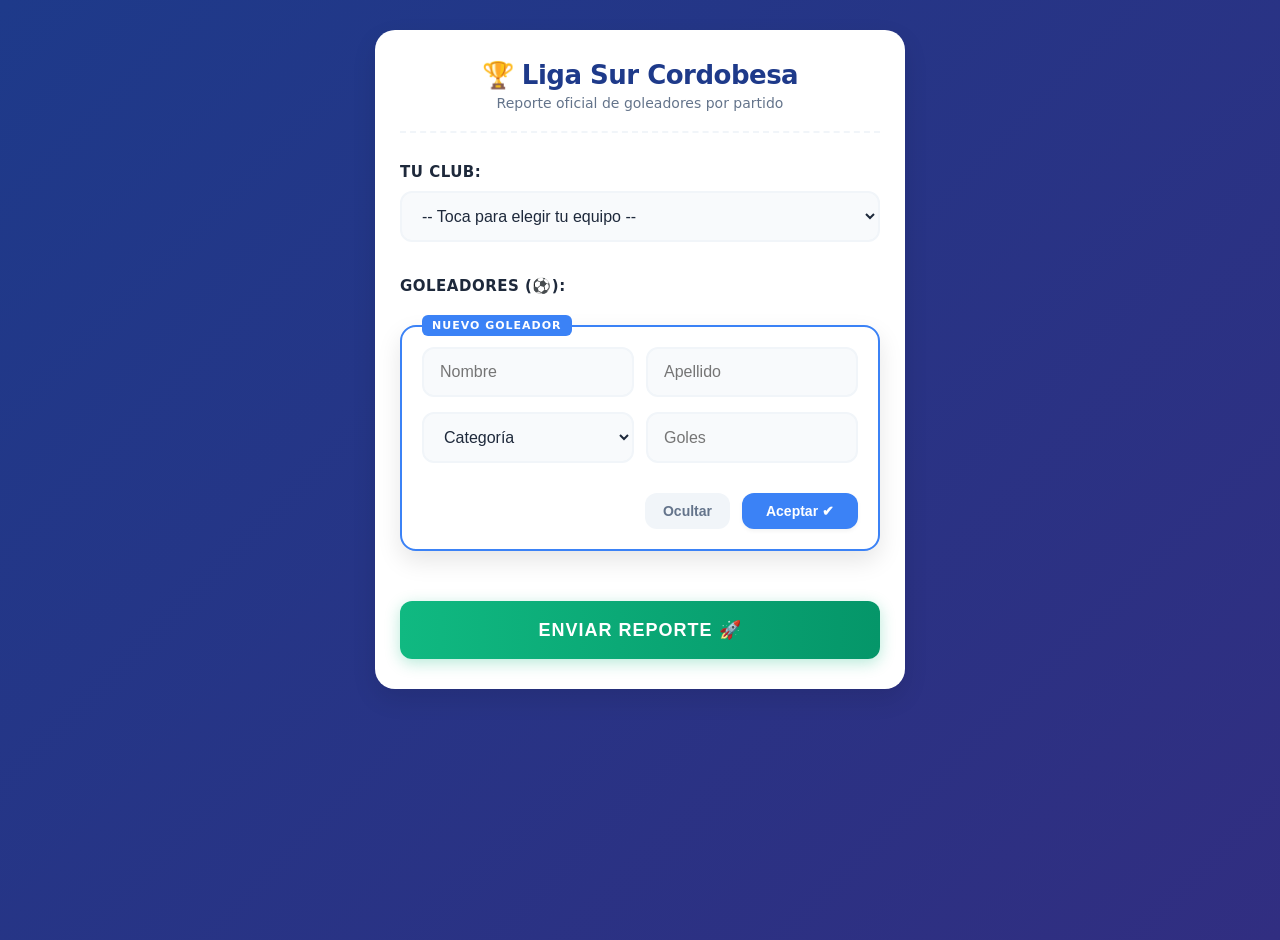
<file: datos.html>
<!DOCTYPE html>
<html lang="es">
<head>
    <meta charset="UTF-8">
    <meta name="viewport" content="width=device-width, initial-scale=1.0">
    <title>Reporte Liga | Liga Sur Cordobesa</title>
    <style>
        :root {
            /* Paleta de colores deportivos y modernos */
            --bg-gradient: linear-gradient(135deg, #1e3a8a 0%, #312e81 100%);
            --bg-card: #ffffff;
            --primary: #3b82f6; 
            --primary-hover: #2563eb;
            --accent-green: linear-gradient(to right, #10b981, #059669);
            --text-main: #1e293b;
            --text-secondary: #64748b;
            --border: #e2e8f0;
            --danger: #ef4444; 
            --danger-hover: #dc2626;
            --shadow-sm: 0 2px 4px rgba(0,0,0,0.05);
            --shadow-md: 0 10px 25px rgba(0,0,0,0.1);
        }

        body {
            font-family: 'Segoe UI', system-ui, -apple-system, sans-serif;
            background: var(--bg-gradient);
            margin: 0;
            padding: 20px;
            color: var(--text-main);
            min-height: 100vh;
            display: flex;
            justify-content: center;
            align-items: flex-start;
        }

        .container {
            width: 100%;
            max-width: 480px;
            background-color: var(--bg-card);
            padding: 30px 25px;
            border-radius: 20px;
            box-shadow: var(--shadow-md);
            margin-top: 10px;
            margin-bottom: 30px;
        }

        /* Encabezado */
        .header-app {
            text-align: center;
            margin-bottom: 30px;
            padding-bottom: 20px;
            border-bottom: 2px dashed #f1f5f9;
        }

        .header-app h2 {
            margin: 0;
            font-size: 26px;
            color: #1e3a8a;
            font-weight: 800;
            letter-spacing: -0.5px;
        }

        .header-app p {
            margin: 5px 0 0 0;
            color: var(--text-secondary);
            font-size: 14px;
        }

        label {
            font-weight: 700;
            color: var(--text-main);
            display: block;
            margin-bottom: 10px;
            margin-top: 20px;
            font-size: 15px;
            text-transform: uppercase;
            letter-spacing: 0.5px;
        }

        /* Inputs y Selects */
        input, select {
            width: 100%;
            padding: 14px 16px;
            margin-bottom: 15px;
            border: 2px solid #f1f5f9;
            background-color: #f8fafc;
            border-radius: 12px;
            box-sizing: border-box;
            font-size: 16px;
            color: var(--text-main);
            font-weight: 500;
            transition: all 0.3s ease;
        }

        input:focus, select:focus {
            outline: none;
            border-color: var(--primary);
            background-color: #ffffff;
            box-shadow: 0 0 0 4px rgba(59, 130, 246, 0.1);
        }

        .fila-doble {
            display: flex;
            gap: 12px;
        }
        
        .fila-doble input, .fila-doble select {
            min-width: 0;
        }

        /* Editor de Goleador */
        .goleador-editor {
            background-color: #ffffff;
            border: 2px solid var(--primary);
            padding: 20px;
            border-radius: 16px;
            margin-bottom: 20px;
            box-shadow: var(--shadow-md);
            position: relative;
        }

        .goleador-editor::before {
            content: 'NUEVO GOLEADOR';
            position: absolute;
            top: -12px;
            left: 20px;
            background: var(--primary);
            color: white;
            padding: 4px 10px;
            border-radius: 6px;
            font-size: 11px;
            font-weight: bold;
            letter-spacing: 1px;
        }

        /* Botones */
        button {
            border: none;
            border-radius: 12px;
            cursor: pointer;
            font-weight: 700;
            transition: all 0.2s ease;
        }

        button:active {
            transform: scale(0.96);
        }

        .btn-primario {
            background: var(--accent-green);
            color: white;
            padding: 18px;
            width: 100%;
            font-size: 18px;
            margin-top: 30px;
            box-shadow: 0 4px 15px rgba(16, 185, 129, 0.3);
            text-transform: uppercase;
            letter-spacing: 1px;
        }

        .btn-primario:hover {
            box-shadow: 0 6px 20px rgba(16, 185, 129, 0.4);
        }

        .btn-mostrar-editor {
            background-color: #eff6ff;
            color: var(--primary);
            padding: 14px 15px;
            width: 100%;
            font-size: 15px;
            margin-bottom: 20px;
            border: 2px dashed #bfdbfe;
        }

        .btn-mostrar-editor:hover {
            background-color: #dbeafe;
        }

        .area-acciones-editor {
            display: flex;
            justify-content: flex-end;
            gap: 12px;
            margin-top: 15px;
        }

        .btn-secundario {
            background-color: #f1f5f9;
            color: var(--text-secondary);
            padding: 10px 18px;
            font-size: 14px;
        }

        .btn-aceptar {
            background: var(--primary);
            color: white;
            padding: 10px 24px;
            font-size: 14px;
            box-shadow: var(--shadow-sm);
        }

        /* Diseño de las Tarjetitas de Goleadores */
        .lista-items {
            display: flex;
            flex-direction: column;
            gap: 12px;
            margin-bottom: 20px;
        }

        .tarjetita-chica {
            background-color: #ffffff;
            border: 1px solid var(--border);
            border-left: 5px solid var(--primary);
            padding: 15px;
            border-radius: 12px;
            display: flex;
            justify-content: space-between;
            align-items: center;
            box-shadow: var(--shadow-sm);
            animation: aparecer 0.4s cubic-bezier(0.175, 0.885, 0.32, 1.275);
        }

        .info-jugador {
            display: flex;
            flex-direction: column;
            gap: 6px;
        }

        .fila-superior {
            display: flex;
            align-items: center;
            gap: 8px;
        }

        .fila-inferior {
            display: flex;
            align-items: center;
            gap: 8px;
        }

        .nombre-resaltado {
            font-weight: 800;
            font-size: 16px;
            color: var(--text-main);
        }

        /* Etiquetas */
        .tag {
            font-size: 11px;
            padding: 4px 8px;
            border-radius: 6px;
            font-weight: 700;
            text-transform: uppercase;
        }

        .club-tag {
            background-color: #1e293b;
            color: #ffffff;
        }
        
        .cat-tag-primera {
            background-color: #fef08a; 
            color: #854d0e;
        }

        .cat-tag-reserva {
            background-color: #fed7aa; 
            color: #9a3412;
        }

        .goles-numero {
            background: #f1f5f9;
            color: var(--primary);
            padding: 4px 10px;
            border-radius: 20px;
            font-weight: 800;
            font-size: 14px;
        }

        .btn-eliminar-icon {
            background: #fee2e2;
            color: var(--danger);
            width: 36px;
            height: 36px;
            border-radius: 10px;
            display: flex;
            justify-content: center;
            align-items: center;
            font-size: 18px;
            transition: all 0.2s;
        }

        .btn-eliminar-icon:hover {
            background: var(--danger);
            color: white;
        }

        @keyframes aparecer {
            from { opacity: 0; transform: translateY(15px) scale(0.95); }
            to { opacity: 1; transform: translateY(0) scale(1); }
        }
    </style>
</head>
<body>

<div class="container">
    <div class="header-app">
        <h2>🏆 Liga Sur Cordobesa</h2>
        <p>Reporte oficial de goleadores por partido</p>
    </div>
    
    <form id="formulario-liga">
        <!-- SECCIÓN CLUB -->
        <label for="club-principal">Tu Club:</label>
        <select id="club-principal" name="club_principal" required>
            <option value="">-- Toca para elegir tu equipo --</option>
            <option value="Juventud Unida">Juventud Unida</option>
            <option value="Confraternidad">Confraternidad</option>
            <option value="Potrero Fc">Potrero Fc</option>
            <option value="Real Imperio Fc">Real Imperio Fc</option>
            <option value="Muni San Basilio">Muni San Basilio</option>
            <option value="Carlos A. Mayol">Carlos A. Mayol</option>
        </select>

        <!-- SECCIÓN GOLEADORES -->
        <label>Goleadores (⚽):</label>
        
        <div id="lista-goleadores" class="lista-items"></div>

        <!-- EDITOR DE GOLEADOR -->
        <div id="editor-goleador" class="goleador-editor">
            <div class="fila-doble">
                <input type="text" id="edit-nom-gol" placeholder="Nombre">
                <input type="text" id="edit-ape-gol" placeholder="Apellido">
            </div>
            <div class="fila-doble">
                <select id="edit-cat-gol">
                    <option value="">Categoría</option>
                    <option value="Primera">Primera</option>
                    <option value="Reserva">Reserva</option>
                </select>
                <input type="number" id="edit-can-gol" placeholder="Goles" min="1">
            </div>
            <div class="area-acciones-editor">
                <button type="button" class="btn-secundario" onclick="cancelarGoleador()">Ocultar</button>
                <button type="button" class="btn-aceptar" onclick="aceptarGoleador()">Aceptar ✔</button>
            </div>
        </div>
        
        <!-- BOTÓN PARA AGREGAR OTRO -->
        <button type="button" class="btn-mostrar-editor" id="btn-mostrar-editor" style="display: none;" onclick="mostrarEditorGoleador()">
            + Agregar otro goleador
        </button>

        <!-- BOTÓN ENVIAR FINAL -->
        <button type="submit" class="btn-primario">Enviar Reporte 🚀</button>
    </form>
</div>

<script>
    let contadorGoleadores = 0;

    function mostrarEditorGoleador() {
        document.getElementById('editor-goleador').style.display = 'block';
        document.getElementById('btn-mostrar-editor').style.display = 'none';
        document.getElementById('edit-nom-gol').focus();
    }
    
    function cancelarGoleador() {
        document.getElementById('edit-nom-gol').value = '';
        document.getElementById('edit-ape-gol').value = '';
        document.getElementById('edit-cat-gol').value = '';
        document.getElementById('edit-can-gol').value = '';
        document.getElementById('editor-goleador').style.display = 'none';
        
        document.getElementById('btn-mostrar-editor').style.display = 'block';
    }

    function aceptarGoleador() {
        const nombre = document.getElementById('edit-nom-gol').value.trim();
        const apellido = document.getElementById('edit-ape-gol').value.trim();
        const categoria = document.getElementById('edit-cat-gol').value;
        const goles = document.getElementById('edit-can-gol').value;
        const club = document.getElementById('club-principal').value;

        if(!club){ 
            alert("⚠️ Por favor, seleccioná tu club arriba del todo."); 
            return;
        }
        if(!nombre || !apellido || !categoria || !goles || goles < 1) { 
            alert("⚠️ Completá nombre, apellido, categoría y cantidad de goles."); 
            return; 
        }

        contadorGoleadores++;
        const idTarjeta = 'gol_' + contadorGoleadores;
        
        const claseCategoria = categoria === 'Primera' ? 'cat-tag-primera' : 'cat-tag-reserva';

        const htmlTarjeta = `
            <div class="tarjetita-chica" id="${idTarjeta}">
                <div class="info-jugador">
                    <div class="fila-superior">
                        <span class="nombre-resaltado">${nombre} ${apellido}</span> 
                        <span class="goles-numero">${goles} ⚽</span>
                    </div>
                    <div class="fila-inferior">
                        <span class="tag club-tag">${club}</span>
                        <span class="tag ${claseCategoria}">${categoria}</span>
                    </div>
                </div>
                <!-- Inputs ocultos -->
                <input type="hidden" name="gol_nom[]" value="${nombre}">
                <input type="hidden" name="gol_ape[]" value="${apellido}">
                <input type="hidden" name="gol_cat[]" value="${categoria}">
                <input type="hidden" name="gol_can[]" value="${goles}">
                <button type="button" class="btn-eliminar-icon" onclick="eliminarTarjeta('${idTarjeta}')">🗑</button>
            </div>
        `;

        document.getElementById('lista-goleadores').insertAdjacentHTML('beforeend', htmlTarjeta);
        
        cancelarGoleador(); 
    }

    function eliminarTarjeta(id) {
        const tarjeta = document.getElementById(id);
        tarjeta.style.opacity = '0';
        tarjeta.style.transform = 'scale(0.9)';
        setTimeout(() => {
            tarjeta.remove();
        }, 200);
    }

    // --- ACÁ OCURRE LA MAGIA DEL ENVÍO ---
    document.getElementById('formulario-liga').addEventListener('submit', function(e) {
        e.preventDefault();

        const btnEnviar = document.querySelector('.btn-primario');
        const textoOriginal = btnEnviar.innerHTML;
        btnEnviar.innerHTML = 'Enviando Reporte... ⏳';
        btnEnviar.disabled = true;

        const club = document.getElementById('club-principal').value;

        const nombres = document.getElementsByName('gol_nom[]');
        const apellidos = document.getElementsByName('gol_ape[]');
        const categorias = document.getElementsByName('gol_cat[]');
        const goles = document.getElementsByName('gol_can[]');

        let listaGoleadores = [];
        
        for(let i = 0; i < nombres.length; i++) {
            listaGoleadores.push({
                nombre: nombres[i].value,
                apellido: apellidos[i].value,
                categoria: categorias[i].value,
                goles: goles[i].value
            });
        }

        const paqueteDatos = {
            club: club,
            goleadores: listaGoleadores
        };

        // Tu link de Google Apps Script integrado
        const LINK_GOOGLE = 'https://script.google.com/macros/s/AKfycbyI579iUAeuLBiDcRHd6zt2kfjA56AMLo9ygGFoSZhnE7F1aMbX-Kko7aLyni8o8a6oNw/exec'; 

        fetch(LINK_GOOGLE, {
            method: 'POST',
            headers: {
                "Content-Type": "text/plain;charset=utf-8",
            },
            body: JSON.stringify(paqueteDatos)
        })
        .then(respuesta => respuesta.json())
        .then(datos => {
            alert("🏆 ¡Reporte enviado con éxito a la planilla!");
            window.location.reload(); 
        })
        .catch(error => {
            alert("⚠️ Hubo un error. Revisá tu conexión a internet.");
            btnEnviar.innerHTML = textoOriginal;
            btnEnviar.disabled = false;
        });
    });
</script>

</body>
</html>
</file>
